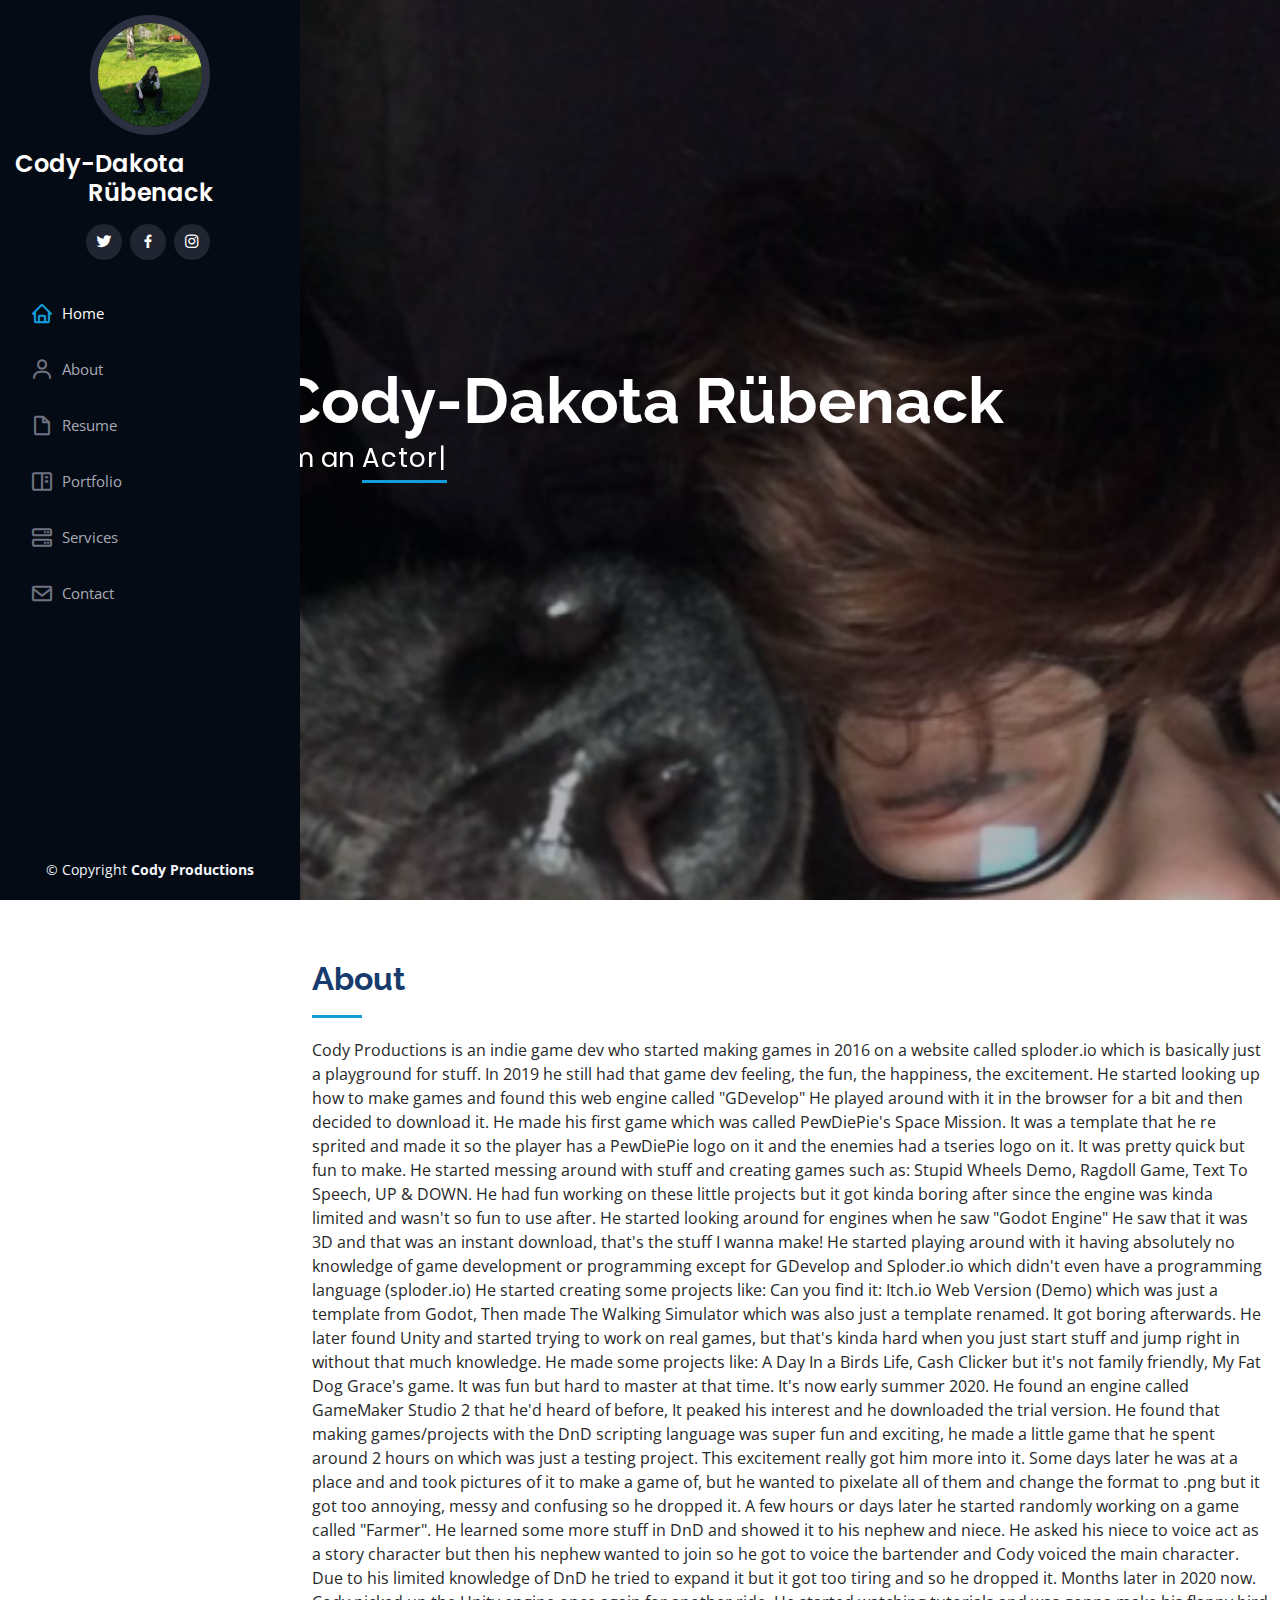
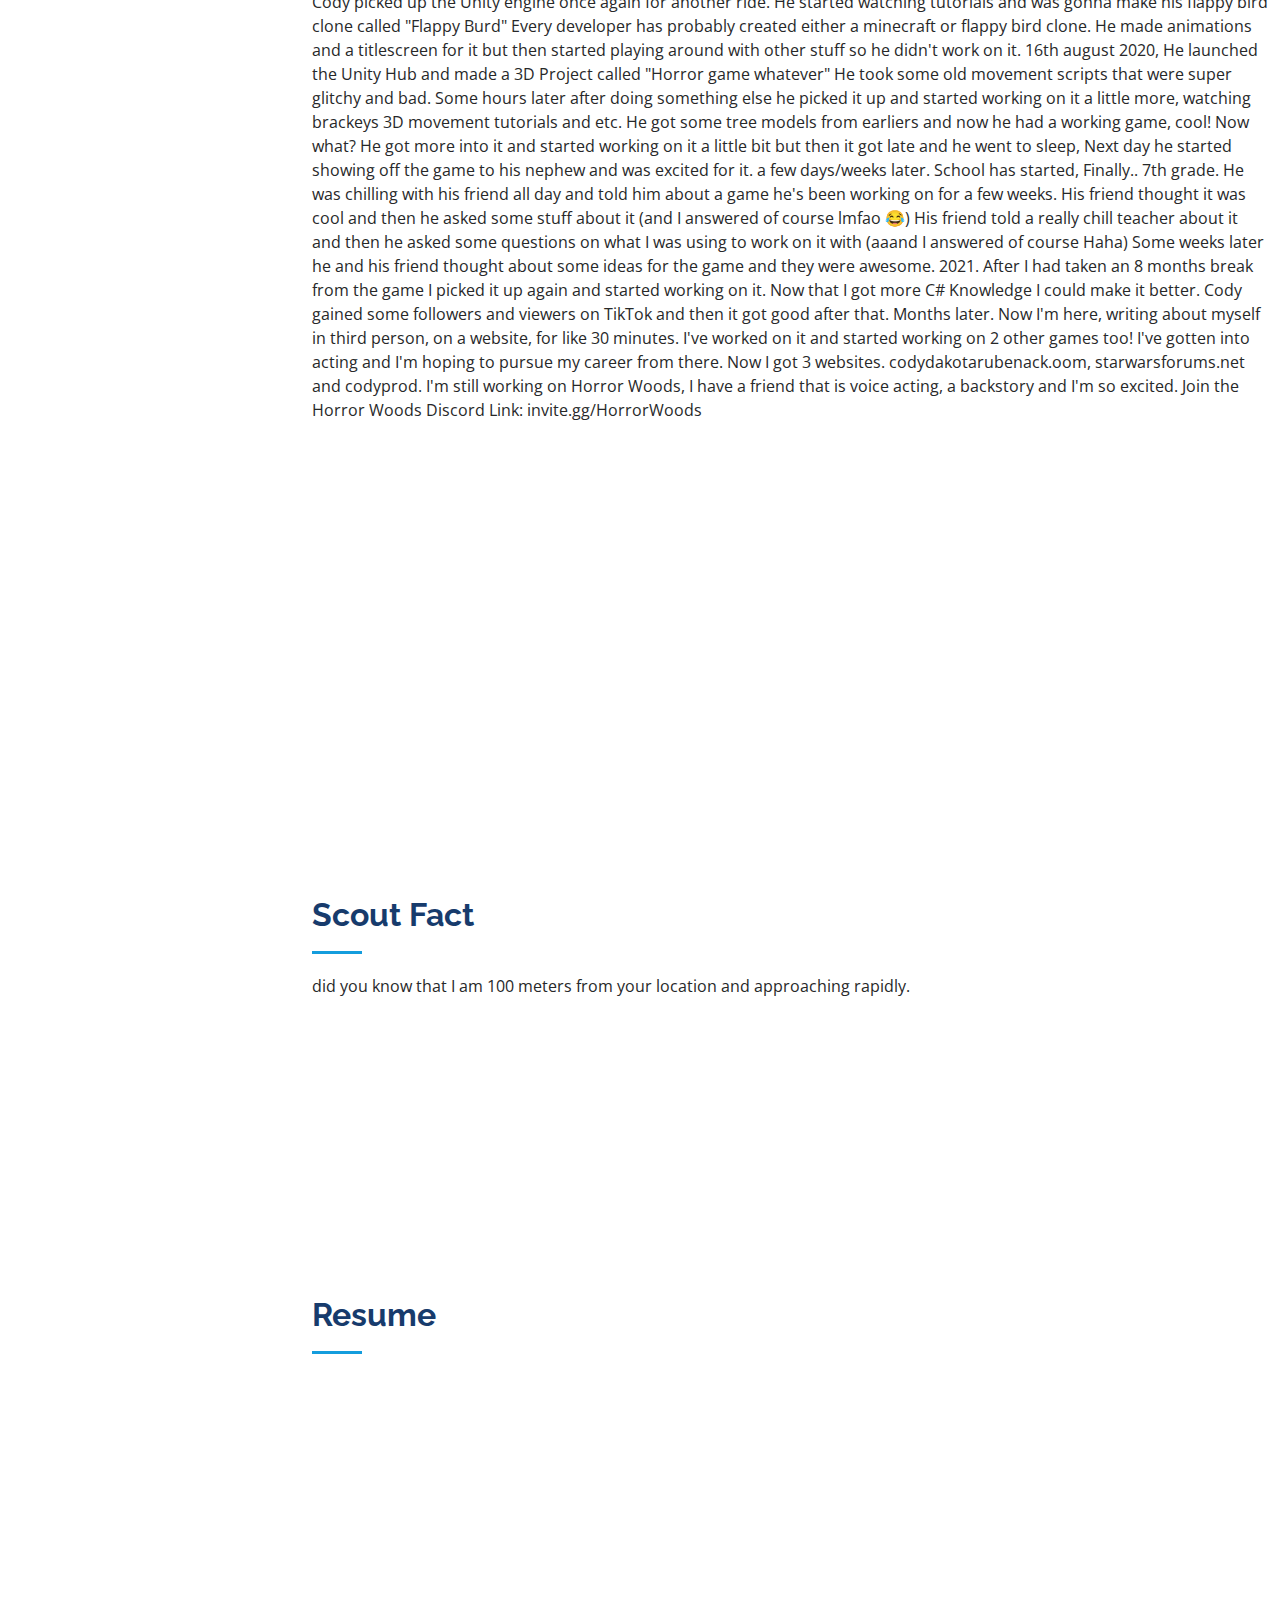
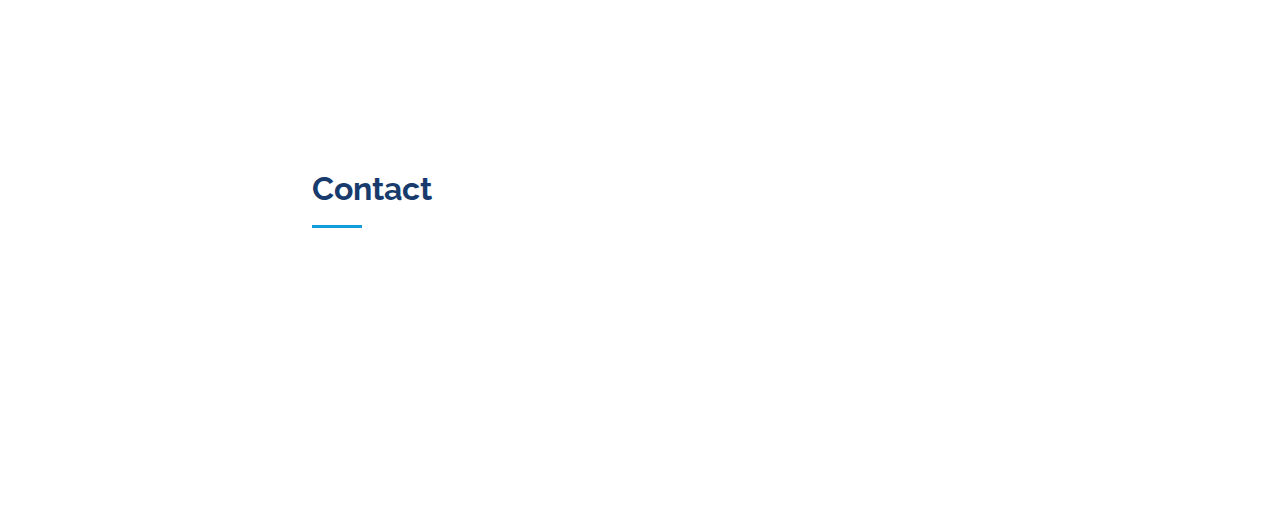
<file: index.html>
<!DOCTYPE html>
<html lang="en">

<head>
  <meta charset="utf-8">
  <meta content="width=device-width, initial-scale=1.0" name="viewport">

  <title>Cody Productions</title>
  <meta content="The Official Cody Productions Website." name="description">
  <meta content="" name="keywords">

  <!-- Favicons -->
  <link href="assets/img/favicon.png" rel="icon">
  <link href="assets/img/apple-touch-icon.png" rel="apple-touch-icon">

  <!-- Google Fonts -->
  <link href="https://fonts.googleapis.com/css?family=Open+Sans:300,300i,400,400i,600,600i,700,700i|Raleway:300,300i,400,400i,500,500i,600,600i,700,700i|Poppins:300,300i,400,400i,500,500i,600,600i,700,700i" rel="stylesheet">

  <!-- Vendor CSS Files -->
  <link href="assets/vendor/aos/aos.css" rel="stylesheet">
  <link href="assets/vendor/bootstrap/css/bootstrap.min.css" rel="stylesheet">
  <link href="assets/vendor/bootstrap-icons/bootstrap-icons.css" rel="stylesheet">
  <link href="assets/vendor/boxicons/css/boxicons.min.css" rel="stylesheet">
  <link href="assets/vendor/glightbox/css/glightbox.min.css" rel="stylesheet">
  <link href="assets/vendor/swiper/swiper-bundle.min.css" rel="stylesheet">

  <!-- Template Main CSS File -->
  <link href="assets/css/style.css" rel="stylesheet">

  <!-- =======================================================
  * Template Name: iPortfolio - v3.3.0
  * Template URL: https://bootstrapmade.com/iportfolio-bootstrap-portfolio-websites-template/
  * Author: BootstrapMade.com
  * License: https://bootstrapmade.com/license/
  ======================================================== -->
</head>

<body>

  <!-- ======= Mobile nav toggle button ======= -->
  <i class="bi bi-list mobile-nav-toggle d-xl-none"></i>

  <!-- ======= Header ======= -->
  <header id="header">
    <div class="d-flex flex-column">

      <div class="profile">
        <img src="assets/img/codyxdxd.png" alt="" class="img-fluid rounded-circle">
        <h1 class="text-light"><a href="index.html">Cody-Dakota Rübenack</a></h1>
        <div class="social-links mt-3 text-center">
          <a href="https://twitter.com/CodyDeathMetal" class="twitter"><i class="bx bxl-twitter"></i></a>
          <a href="#" class="facebook"><i class="bx bxl-facebook"></i></a>
          <a href="https://www.instagram.com/codydeathmetal/" class="instagram"><i class="bx bxl-instagram"></i></a>
        </div>
      </div>

      <nav id="navbar" class="nav-menu navbar">
        <ul>
          <li><a href="#hero" class="nav-link scrollto active"><i class="bx bx-home"></i> <span>Home</span></a></li>
          <li><a href="#about" class="nav-link scrollto"><i class="bx bx-user"></i> <span>About</span></a></li>
          <li><a href="#resume" class="nav-link scrollto"><i class="bx bx-file-blank"></i> <span>Resume</span></a></li>
          <li><a href="#portfolio" class="nav-link scrollto"><i class="bx bx-book-content"></i> <span>Portfolio</span></a></li>
          <li><a href="#services" class="nav-link scrollto"><i class="bx bx-server"></i> <span>Services</span></a></li>
          <li><a href="#contact" class="nav-link scrollto"><i class="bx bx-envelope"></i> <span>Contact</span></a></li>
        </ul>
      </nav><!-- .nav-menu -->
    </div>
  </header><!-- End Header -->

  <!-- ======= Hero Section ======= -->
  <section id="hero" class="d-flex flex-column justify-content-center align-items-center">
    <div class="hero-container" data-aos="fade-in">
      <h1>Cody-Dakota Rübenack</h1>
      <p>I'm an <span class="typed" data-typed-items="Actor, Developer, Musician, Content Creator"></span></p>
    </div>
  </section><!-- End Hero -->

  <main id="main">

    <!-- ======= About Section ======= -->
    <section id="about" class="about">
      <div class="container">

        <div class="section-title">
          <h2>About</h2>
          <p>Cody Productions is an indie game dev who started making games in 2016 on a website called sploder.io which is basically just a playground for stuff. In 2019 he still had that game dev feeling, the fun, the happiness, the excitement. He started looking up how to make games and found this web engine called "GDevelop" He played around with it in the browser for a bit and then decided to download it. He made his first game which was called PewDiePie's Space Mission. It was a template that he re sprited and made it so the player has a PewDiePie logo on it and the enemies had a tseries logo on it. It was pretty quick but fun to make. He started messing around with stuff and creating games such as: Stupid Wheels Demo, Ragdoll Game, Text To Speech, UP & DOWN. He had fun working on these little projects but it got kinda boring after since the engine was kinda limited and wasn't so fun to use after. He started looking around for engines when he saw "Godot Engine" He saw that it was 3D and that was an instant download, that's the stuff I wanna make! He started playing around with it having absolutely no knowledge of game development or programming except for GDevelop and Sploder.io which didn't even have a programming language (sploder.io) He started creating some projects like: Can you find it: Itch.io Web Version (Demo) which was just a template from Godot, Then made The Walking Simulator which was also just a template renamed. It got boring afterwards. He later found Unity and started trying to work on real games, but that's kinda hard when you just start stuff and jump right in without that much knowledge. He made some projects like: A Day In a Birds Life, Cash Clicker but it's not family friendly, My Fat Dog Grace's game. It was fun but hard to master at that time. It's now early summer 2020. He found an engine called GameMaker Studio 2 that he'd heard of before, It peaked his interest and he downloaded the trial version. He found that making games/projects with the DnD scripting language was super fun and exciting, he made a little game that he spent around 2 hours on which was just a testing project. This excitement really got him more into it. Some days later he was at a place and and took pictures of it to make a game of, but he wanted to pixelate all of them and change the format to .png but it got too annoying, messy and confusing so he dropped it. A few hours or days later he started randomly working on a game called "Farmer". He learned some more stuff in DnD and showed it to his nephew and niece. He asked his niece to voice act as a story character but then his nephew wanted to join so he got to voice the bartender and Cody voiced the main character. Due to his limited knowledge of DnD he tried to expand it but it got too tiring and so he dropped it. Months later in 2020 now. Cody picked up the Unity engine once again for another ride. He started watching tutorials and was gonna make his flappy bird clone called "Flappy Burd" Every developer has probably created either a minecraft or flappy bird clone. He made animations and a titlescreen for it but then started playing around with other stuff so he didn't work on it. 16th august 2020, He launched the Unity Hub and made a 3D Project called "Horror game whatever" He took some old movement scripts that were super glitchy and bad. Some hours later after doing something else he picked it up and started working on it a little more, watching brackeys 3D movement tutorials and etc. He got some tree models from earliers and now he had a working game, cool! Now what? He got more into it and started working on it a little bit but then it got late and he went to sleep, Next day he started showing off the game to his nephew and was excited for it. a few days/weeks later. School has started, Finally.. 7th grade. He was chilling with his friend all day and told him about a game he's been working on for a few weeks. His friend thought it was cool and then he asked some stuff about it (and I answered of course lmfao 😂) His friend told a really chill teacher about it and then he asked some questions on what I was using to work on it with (aaand I answered of course Haha) Some weeks later he and his friend thought about some ideas for the game and they were awesome. 2021. After I had taken an 8 months break from the game I picked it up again and started working on it. Now that I got more C# Knowledge I could make it better. Cody gained some followers and viewers on TikTok and then it got good after that. Months later. Now I'm here, writing about myself in third person, on a website, for like 30 minutes. I've worked on it and started working on 2 other games too! I've gotten into acting and I'm hoping to pursue my career from there. Now I got 3 websites. codydakotarubenack.oom, starwarsforums.net and codyprod. I'm still working on Horror Woods, I have a friend that is voice acting, a backstory and I'm so excited. Join the Horror Woods Discord Link: invite.gg/HorrorWoods</p>
        </div>

        <div class="row">
          <div class="col-lg-4" data-aos="fade-right">
            <img src="assets/img/codyxd.PNG" class="img-fluid" alt="">
          </div>
          <div class="col-lg-8 pt-4 pt-lg-0 content" data-aos="fade-left">
            <h3>Actor, Programmer &amp; Game Developer, Musician!</h3>
            <p class="fst-italic">
              BOINK!
            </p>
            <div class="row">
              <div class="col-lg-6">
                <ul>
                  <li><i class="bi bi-chevron-right"></i> <strong>Website: codydakotarubenack.com</strong> <span><www class="codydakotarubenack.com"></www></span></li>
                  <li><i class="bi bi-chevron-right"></i> <strong>Website: starwarsforums.net</strong> <span><www class="starwarsforums.net"></www></span></li>
                  <li><i class="bi bi-chevron-right"></i> <strong>City:</strong> <span>Naboo, In a galaxy far far away.</span></li>
                </ul>
              </div>
              <div class="col-lg-6">
                <ul>
                  <li><i class="bi bi-chevron-right"></i> <strong>Age:</strong> <span>14</span></li>
                  <li><i class="bi bi-chevron-right"></i> <strong>Email:</strong> <span>dakota@codydakotarubenack.com</span></li>
                </ul>
              </div>
            </div>
            <p>
              soundcloud.com/cxdyysouls
            </p>
            <p>
              https://open.spotify.com/artist/1bykL4El5LWnHg6kA6vMUT?si=JVHvn78HT8aVKbyA3wRAwQ&dl_branch=1
            </p>
          </div>
        </div>

      </div>
    </section><!-- End About Section -->

    <!-- ======= Facts Section ======= -->
    <section id="facts" class="facts">
      <div class="container">

        <div class="section-title">
          <h2>Scout Fact</h2>
          <p>  
            did you know that I am 100 meters from your location and approaching rapidly. 
          </p>
        </div>

        <div class="row no-gutters">

          <div class="col-lg-3 col-md-6 d-md-flex align-items-md-stretch" data-aos="fade-up">
            <div class="count-box">
              <i class="bi bi-emoji-smile"></i>
              <span data-purecounter-start="0" data-purecounter-end="399" data-purecounter-duration="1" class="purecounter"></span>
              <p><strong>Fans (Not an accurate number)</strong></p>
            </div>
          </div>

          <div class="col-lg-3 col-md-6 d-md-flex align-items-md-stretch" data-aos="fade-up" data-aos-delay="100">
            <div class="count-box">
              <i class="bi bi-journal-richtext"></i>
              <span data-purecounter-start="0" data-purecounter-end="5 (Not accurate)" data-purecounter-duration="1" class="purecounter"></span>
              <p><strong>Projects</strong>
            </div>
          </div>

          <div class="col-lg-3 col-md-6 d-md-flex align-items-md-stretch" data-aos="fade-up" data-aos-delay="200">
            <div class="count-box">
              <i class="bi bi-headset"></i>
              <span data-purecounter-start="0" data-purecounter-end="171" data-purecounter-duration="1" class="purecounter"></span>
              <p><strong>Subscribers</strong> Been grinding for 5 years 💪</p>
            </div>
          </div>

         

        </div>

      </div>
    </section><!-- End Facts Section -->

    <!-- ======= Skills Section ======= >
    <section id="skills" class="skills section-bg">
      <div class="container">

        

      </div>
    </section><!-- End Skills Section -->

    <!-- ======= Resume Section ======= -->
    <section id="resume" class="resume">
      <div class="container">

        <div class="section-title">
          <h2>Resume</h2>
        </div>

        <div class="row">
          <div class="col-lg-6" data-aos="fade-up">
            <h3 class="resume-title">Sumary</h3>
            <div class="resume-item pb-0">
              <h4>Cody-Dakota Rübenack</h4>
              <p><em>Been doing music for a few years, content creation, programming and now acting which I'm working on!</em></p>
              <ul>
                <li>Sweden</li>
                <li>dakota@codydakotarubenack.com</li>
              </ul>
            </div>

            

      </div>
    </section><!-- End Resume Section -->

    <!-- ======= Portfolio Section ======= >
    <section id="portfolio" class="portfolio section-bg">
      <div class="container">

        <div class="section-title">
          <h2>Portfolio</h2>
          <p>Magnam dolores commodi suscipit. Necessitatibus eius consequatur ex aliquid fuga eum quidem. Sit sint consectetur velit. Quisquam quos quisquam cupiditate. Et nemo qui impedit suscipit alias ea. Quia fugiat sit in iste officiis commodi quidem hic quas.</p>
        </div>

        <div class="row" data-aos="fade-up">
          <div class="col-lg-12 d-flex justify-content-center">
            <ul id="portfolio-flters">
              <li data-filter="*" class="filter-active">All</li>
              <li data-filter=".filter-app">App</li>
              <li data-filter=".filter-card">Card</li>
              <li data-filter=".filter-web">Web</li>
            </ul>
          </div>
        </div>

        <div class="row portfolio-container" data-aos="fade-up" data-aos-delay="100">

          <div class="col-lg-4 col-md-6 portfolio-item filter-app">
            <div class="portfolio-wrap">
              <img src="assets/img/portfolio/portfolio-1.jpg" class="img-fluid" alt="">
              <div class="portfolio-links">
                <a href="assets/img/portfolio/portfolio-1.jpg" data-gallery="portfolioGallery" class="portfolio-lightbox" title="App 1"><i class="bx bx-plus"></i></a>
                <a href="portfolio-details.html" title="More Details"><i class="bx bx-link"></i></a>
              </div>
            </div>
          </div>

          <div class="col-lg-4 col-md-6 portfolio-item filter-web">
            <div class="portfolio-wrap">
              <img src="assets/img/portfolio/portfolio-2.jpg" class="img-fluid" alt="">
              <div class="portfolio-links">
                <a href="assets/img/portfolio/portfolio-2.jpg" data-gallery="portfolioGallery" class="portfolio-lightbox" title="Web 3"><i class="bx bx-plus"></i></a>
                <a href="portfolio-details.html" title="More Details"><i class="bx bx-link"></i></a>
              </div>
            </div>
          </div>

          <div class="col-lg-4 col-md-6 portfolio-item filter-app">
            <div class="portfolio-wrap">
              <img src="assets/img/portfolio/portfolio-3.jpg" class="img-fluid" alt="">
              <div class="portfolio-links">
                <a href="assets/img/portfolio/portfolio-3.jpg" data-gallery="portfolioGallery" class="portfolio-lightbox" title="App 2"><i class="bx bx-plus"></i></a>
                <a href="portfolio-details.html" title="More Details"><i class="bx bx-link"></i></a>
              </div>
            </div>
          </div>

          <div class="col-lg-4 col-md-6 portfolio-item filter-card">
            <div class="portfolio-wrap">
              <img src="assets/img/portfolio/portfolio-4.jpg" class="img-fluid" alt="">
              <div class="portfolio-links">
                <a href="assets/img/portfolio/portfolio-4.jpg" data-gallery="portfolioGallery" class="portfolio-lightbox" title="Card 2"><i class="bx bx-plus"></i></a>
                <a href="portfolio-details.html" title="More Details"><i class="bx bx-link"></i></a>
              </div>
            </div>
          </div>

          <div class="col-lg-4 col-md-6 portfolio-item filter-web">
            <div class="portfolio-wrap">
              <img src="assets/img/portfolio/portfolio-5.jpg" class="img-fluid" alt="">
              <div class="portfolio-links">
                <a href="assets/img/portfolio/portfolio-5.jpg" data-gallery="portfolioGallery" class="portfolio-lightbox" title="Web 2"><i class="bx bx-plus"></i></a>
                <a href="portfolio-details.html" title="More Details"><i class="bx bx-link"></i></a>
              </div>
            </div>
          </div>

          <div class="col-lg-4 col-md-6 portfolio-item filter-app">
            <div class="portfolio-wrap">
              <img src="assets/img/portfolio/portfolio-6.jpg" class="img-fluid" alt="">
              <div class="portfolio-links">
                <a href="assets/img/portfolio/portfolio-6.jpg" data-gallery="portfolioGallery" class="portfolio-lightbox" title="App 3"><i class="bx bx-plus"></i></a>
                <a href="portfolio-details.html" title="More Details"><i class="bx bx-link"></i></a>
              </div>
            </div>
          </div>

          <div class="col-lg-4 col-md-6 portfolio-item filter-card">
            <div class="portfolio-wrap">
              <img src="assets/img/portfolio/portfolio-7.jpg" class="img-fluid" alt="">
              <div class="portfolio-links">
                <a href="assets/img/portfolio/portfolio-7.jpg" data-gallery="portfolioGallery" class="portfolio-lightbox" title="Card 1"><i class="bx bx-plus"></i></a>
                <a href="portfolio-details.html" title="More Details"><i class="bx bx-link"></i></a>
              </div>
            </div>
          </div>

          <div class="col-lg-4 col-md-6 portfolio-item filter-card">
            <div class="portfolio-wrap">
              <img src="assets/img/portfolio/portfolio-8.jpg" class="img-fluid" alt="">
              <div class="portfolio-links">
                <a href="assets/img/portfolio/portfolio-8.jpg" data-gallery="portfolioGallery" class="portfolio-lightbox" title="Card 3"><i class="bx bx-plus"></i></a>
                <a href="portfolio-details.html" title="More Details"><i class="bx bx-link"></i></a>
              </div>
            </div>
          </div>

          <div class="col-lg-4 col-md-6 portfolio-item filter-web">
            <div class="portfolio-wrap">
              <img src="assets/img/portfolio/portfolio-9.jpg" class="img-fluid" alt="">
              <div class="portfolio-links">
                <a href="assets/img/portfolio/portfolio-9.jpg" data-gallery="portfolioGallery" class="portfolio-lightbox" title="Web 3"><i class="bx bx-plus"></i></a>
                <a href="portfolio-details.html" title="More Details"><i class="bx bx-link"></i></a>
              </div>
            </div>
          </div>

        </div>

      </div>
    </section><!-- End Portfolio Section -->

    <!-- ======= Services Section ======= >
    <section id="services" class="services">
      <div class="container">

        <div class="section-title">
          <h2>Services</h2>
          <p>Magnam dolores commodi suscipit. Necessitatibus eius consequatur ex aliquid fuga eum quidem. Sit sint consectetur velit. Quisquam quos quisquam cupiditate. Et nemo qui impedit suscipit alias ea. Quia fugiat sit in iste officiis commodi quidem hic quas.</p>
        </div>

        <div class="row">
          <div class="col-lg-4 col-md-6 icon-box" data-aos="fade-up">
            <div class="icon"><i class="bi bi-briefcase"></i></div>
            <h4 class="title"><a href="">Lorem Ipsum</a></h4>
            <p class="description">Voluptatum deleniti atque corrupti quos dolores et quas molestias excepturi sint occaecati cupiditate non provident</p>
          </div>
          <div class="col-lg-4 col-md-6 icon-box" data-aos="fade-up" data-aos-delay="100">
            <div class="icon"><i class="bi bi-card-checklist"></i></div>
            <h4 class="title"><a href="">Dolor Sitema</a></h4>
            <p class="description">Minim veniam, quis nostrud exercitation ullamco laboris nisi ut aliquip ex ea commodo consequat tarad limino ata</p>
          </div>
          <div class="col-lg-4 col-md-6 icon-box" data-aos="fade-up" data-aos-delay="200">
            <div class="icon"><i class="bi bi-bar-chart"></i></div>
            <h4 class="title"><a href="">Sed ut perspiciatis</a></h4>
            <p class="description">Duis aute irure dolor in reprehenderit in voluptate velit esse cillum dolore eu fugiat nulla pariatur</p>
          </div>
          <div class="col-lg-4 col-md-6 icon-box" data-aos="fade-up" data-aos-delay="300">
            <div class="icon"><i class="bi bi-binoculars"></i></div>
            <h4 class="title"><a href="">Magni Dolores</a></h4>
            <p class="description">Excepteur sint occaecat cupidatat non proident, sunt in culpa qui officia deserunt mollit anim id est laborum</p>
          </div>
          <div class="col-lg-4 col-md-6 icon-box" data-aos="fade-up" data-aos-delay="400">
            <div class="icon"><i class="bi bi-brightness-high"></i></div>
            <h4 class="title"><a href="">Nemo Enim</a></h4>
            <p class="description">At vero eos et accusamus et iusto odio dignissimos ducimus qui blanditiis praesentium voluptatum deleniti atque</p>
          </div>
          <div class="col-lg-4 col-md-6 icon-box" data-aos="fade-up" data-aos-delay="500">
            <div class="icon"><i class="bi bi-calendar4-week"></i></div>
            <h4 class="title"><a href="">Eiusmod Tempor</a></h4>
            <p class="description">Et harum quidem rerum facilis est et expedita distinctio. Nam libero tempore, cum soluta nobis est eligendi</p>
          </div>
        </div>

      </div>
    </section><!-- End Services Section -->

    <!-- ======= Testimonials Section ======= >
    <section id="testimonials" class="testimonials section-bg">
      <div class="container">

        <div class="section-title">
          <h2>Testimonials</h2>
          <p>Magnam dolores commodi suscipit. Necessitatibus eius consequatur ex aliquid fuga eum quidem. Sit sint consectetur velit. Quisquam quos quisquam cupiditate. Et nemo qui impedit suscipit alias ea. Quia fugiat sit in iste officiis commodi quidem hic quas.</p>
        </div>

        <div class="testimonials-slider swiper-container" data-aos="fade-up" data-aos-delay="100">
          <div class="swiper-wrapper">

            <div class="swiper-slide">
              <div class="testimonial-item" data-aos="fade-up">
                <p>
                  <i class="bx bxs-quote-alt-left quote-icon-left"></i>
                  Proin iaculis purus consequat sem cure digni ssim donec porttitora entum suscipit rhoncus. Accusantium quam, ultricies eget id, aliquam eget nibh et. Maecen aliquam, risus at semper.
                  <i class="bx bxs-quote-alt-right quote-icon-right"></i>
                </p>
                <img src="assets/img/testimonials/testimonials-1.jpg" class="testimonial-img" alt="">
                <h3>Saul Goodman</h3>
                <h4>Ceo &amp; Founder</h4>
              </div>
            </div><!-- End testimonial item >

            <div class="swiper-slide">
              <div class="testimonial-item" data-aos="fade-up" data-aos-delay="100">
                <p>
                  <i class="bx bxs-quote-alt-left quote-icon-left"></i>
                  Export tempor illum tamen malis malis eram quae irure esse labore quem cillum quid cillum eram malis quorum velit fore eram velit sunt aliqua noster fugiat irure amet legam anim culpa.
                  <i class="bx bxs-quote-alt-right quote-icon-right"></i>
                </p>
                <img src="assets/img/testimonials/testimonials-2.jpg" class="testimonial-img" alt="">
                <h3>Sara Wilsson</h3>
                <h4>Designer</h4>
              </div>
            </div><!-- End testimonial item >

            <div class="swiper-slide">
              <div class="testimonial-item" data-aos="fade-up" data-aos-delay="200">
                <p>
                  <i class="bx bxs-quote-alt-left quote-icon-left"></i>
                  Enim nisi quem export duis labore cillum quae magna enim sint quorum nulla quem veniam duis minim tempor labore quem eram duis noster aute amet eram fore quis sint minim.
                  <i class="bx bxs-quote-alt-right quote-icon-right"></i>
                </p>
                <img src="assets/img/testimonials/testimonials-3.jpg" class="testimonial-img" alt="">
                <h3>Jena Karlis</h3>
                <h4>Store Owner</h4>
              </div>
            </div><!-- End testimonial item >

            <div class="swiper-slide">
              <div class="testimonial-item" data-aos="fade-up" data-aos-delay="300">
                <p>
                  <i class="bx bxs-quote-alt-left quote-icon-left"></i>
                  Fugiat enim eram quae cillum dolore dolor amet nulla culpa multos export minim fugiat minim velit minim dolor enim duis veniam ipsum anim magna sunt elit fore quem dolore labore illum veniam.
                  <i class="bx bxs-quote-alt-right quote-icon-right"></i>
                </p>
                <img src="assets/img/testimonials/testimonials-4.jpg" class="testimonial-img" alt="">
                <h3>Matt Brandon</h3>
                <h4>Freelancer</h4>
              </div>
            </div><!-- End testimonial item >

            <div class="swiper-slide">
              <div class="testimonial-item" data-aos="fade-up" data-aos-delay="400">
                <p>
                  <i class="bx bxs-quote-alt-left quote-icon-left"></i>
                  Quis quorum aliqua sint quem legam fore sunt eram irure aliqua veniam tempor noster veniam enim culpa labore duis sunt culpa nulla illum cillum fugiat legam esse veniam culpa fore nisi cillum quid.
                  <i class="bx bxs-quote-alt-right quote-icon-right"></i>
                </p>
                <img src="assets/img/testimonials/testimonials-5.jpg" class="testimonial-img" alt="">
                <h3>John Larson</h3>
                <h4>Entrepreneur</h4>
              </div>
            </div><!-- End testimonial item >

          </div>
          <div class="swiper-pagination"></div>
        </div>

      </div>
    </section><!-- End Testimonials Section -->

    <!-- ======= Contact Section ======= -->
    <section id="contact" class="contact">
      <div class="container">

        <div class="section-title">
          <h2>Contact</h2>


        <div class="row" data-aos="fade-in">

    

                <div class="email">
                <i class="bi bi-envelope"></i>
                <h4>Email:</h4>
                <p>dakota@codydakotarubenack.com</p>
                <p>Contact me better at: codydakotarubenack.com/contact Thanks.</p>
              </div>

             

              
          </div>

      </div>
    </section><!-- End Contact Section -->

  </main><!-- End #main -->

  <!-- ======= Footer ======= -->
  <footer id="footer">
    <div class="container">
      <div class="copyright">
        &copy; Copyright <strong><span>Cody Productions</span></strong>
      </div>
      <div class="credits">
      </div>
    </div>
  </footer><!-- End  Footer -->

  <a href="#" class="back-to-top d-flex align-items-center justify-content-center"><i class="bi bi-arrow-up-short"></i></a>

  <!-- Vendor JS Files -->
  <script src="assets/vendor/aos/aos.js"></script>
  <script src="assets/vendor/bootstrap/js/bootstrap.bundle.min.js"></script>
  <script src="assets/vendor/glightbox/js/glightbox.min.js"></script>
  <script src="assets/vendor/isotope-layout/isotope.pkgd.min.js"></script>
  <script src="assets/vendor/php-email-form/validate.js"></script>
  <script src="assets/vendor/purecounter/purecounter.js"></script>
  <script src="assets/vendor/swiper/swiper-bundle.min.js"></script>
  <script src="assets/vendor/typed.js/typed.min.js"></script>
  <script src="assets/vendor/waypoints/noframework.waypoints.js"></script>

  <!-- Template Main JS File -->
  <script src="assets/js/main.js"></script>

</body>

</html>
</file>
<file: assets/css/style.css>
/**
* Template Name: iPortfolio - v3.3.0
* Template URL: https://bootstrapmade.com/iportfolio-bootstrap-portfolio-websites-template/
* Author: BootstrapMade.com
* License: https://bootstrapmade.com/license/
*/

/*--------------------------------------------------------------
# General
--------------------------------------------------------------*/
body {
  font-family: "Open Sans", sans-serif;
  color: #272829;
}

a {
  color: #149ddd;
  text-decoration: none;
}

a:hover {
  color: #37b3ed;
  text-decoration: none;
}

h1, h2, h3, h4, h5, h6 {
  font-family: "Raleway", sans-serif;
}

/*--------------------------------------------------------------
# Back to top button
--------------------------------------------------------------*/
.back-to-top {
  position: fixed;
  visibility: hidden;
  opacity: 0;
  right: 15px;
  bottom: 15px;
  z-index: 996;
  background: #149ddd;
  width: 40px;
  height: 40px;
  border-radius: 50px;
  transition: all 0.4s;
}

.back-to-top i {
  font-size: 28px;
  color: #fff;
  line-height: 0;
}

.back-to-top:hover {
  background: #2eafec;
  color: #fff;
}

.back-to-top.active {
  visibility: visible;
  opacity: 1;
}

/*--------------------------------------------------------------
# Header
--------------------------------------------------------------*/
#header {
  position: fixed;
  top: 0;
  left: 0;
  bottom: 0;
  width: 300px;
  transition: all ease-in-out 0.5s;
  z-index: 9997;
  transition: all 0.5s;
  padding: 0 15px;
  background: #040b14;
  overflow-y: auto;
}

#header .profile img {
  margin: 15px auto;
  display: block;
  width: 120px;
  border: 8px solid #2c2f3f;
}

#header .profile h1 {
  font-size: 24px;
  margin: 0;
  padding: 0;
  font-weight: 600;
  -moz-text-align-last: center;
  text-align-last: center;
  font-family: "Poppins", sans-serif;
}

#header .profile h1 a, #header .profile h1 a:hover {
  color: #fff;
  text-decoration: none;
}

#header .profile .social-links a {
  font-size: 18px;
  display: inline-block;
  background: #212431;
  color: #fff;
  line-height: 1;
  padding: 8px 0;
  margin-right: 4px;
  border-radius: 50%;
  text-align: center;
  width: 36px;
  height: 36px;
  transition: 0.3s;
}

#header .profile .social-links a:hover {
  background: #149ddd;
  color: #fff;
  text-decoration: none;
}

#main {
  margin-left: 300px;
}

@media (max-width: 1199px) {
  #header {
    left: -300px;
  }
  #main {
    margin-left: 0;
  }
}

/*--------------------------------------------------------------
# Navigation Menu
--------------------------------------------------------------*/
/* Desktop Navigation */
.nav-menu {
  padding: 30px 0 0 0;
}

.nav-menu * {
  margin: 0;
  padding: 0;
  list-style: none;
}

.nav-menu > ul > li {
  position: relative;
  white-space: nowrap;
}

.nav-menu a, .nav-menu a:focus {
  display: flex;
  align-items: center;
  color: #a8a9b4;
  padding: 12px 15px;
  margin-bottom: 8px;
  transition: 0.3s;
  font-size: 15px;
}

.nav-menu a i, .nav-menu a:focus i {
  font-size: 24px;
  padding-right: 8px;
  color: #6f7180;
}

.nav-menu a:hover, .nav-menu .active, .nav-menu .active:focus, .nav-menu li:hover > a {
  text-decoration: none;
  color: #fff;
}

.nav-menu a:hover i, .nav-menu .active i, .nav-menu .active:focus i, .nav-menu li:hover > a i {
  color: #149ddd;
}

/* Mobile Navigation */
.mobile-nav-toggle {
  position: fixed;
  right: 15px;
  top: 15px;
  z-index: 9998;
  border: 0;
  font-size: 24px;
  transition: all 0.4s;
  outline: none !important;
  background-color: #149ddd;
  color: #fff;
  width: 40px;
  height: 40px;
  display: inline-flex;
  align-items: center;
  justify-content: center;
  line-height: 0;
  border-radius: 50px;
  cursor: pointer;
}

.mobile-nav-active {
  overflow: hidden;
}

.mobile-nav-active #header {
  left: 0;
}

/*--------------------------------------------------------------
# Hero Section
--------------------------------------------------------------*/
#hero {
  width: 100%;
  height: 100vh;
  background: url("../img/yeyeyey.PNG") top center;
  background-size: cover;
}

#hero:before {
  content: "";
  background: rgba(5, 13, 24, 0.3);
  position: absolute;
  bottom: 0;
  top: 0;
  left: 0;
  right: 0;
  z-index: 1;
}

#hero .hero-container {
  position: relative;
  z-index: 2;
  min-width: 300px;
}

#hero h1 {
  margin: 0 0 10px 0;
  font-size: 64px;
  font-weight: 700;
  line-height: 56px;
  color: #fff;
}

#hero p {
  color: #fff;
  margin-bottom: 50px;
  font-size: 26px;
  font-family: "Poppins", sans-serif;
}

#hero p span {
  color: #fff;
  padding-bottom: 4px;
  letter-spacing: 1px;
  border-bottom: 3px solid #149ddd;
}

@media (min-width: 1024px) {
  #hero {
    background-attachment: fixed;
  }
}

@media (max-width: 768px) {
  #hero h1 {
    font-size: 28px;
    line-height: 36px;
  }
  #hero h2 {
    font-size: 18px;
    line-height: 24px;
    margin-bottom: 30px;
  }
}

/*--------------------------------------------------------------
# Sections General
--------------------------------------------------------------*/
section {
  padding: 60px 0;
  overflow: hidden;
}

.section-bg {
  background: #f5f8fd;
}

.section-title {
  padding-bottom: 30px;
}

.section-title h2 {
  font-size: 32px;
  font-weight: bold;
  margin-bottom: 20px;
  padding-bottom: 20px;
  position: relative;
  color: #173b6c;
}

.section-title h2::after {
  content: '';
  position: absolute;
  display: block;
  width: 50px;
  height: 3px;
  background: #149ddd;
  bottom: 0;
  left: 0;
}

.section-title p {
  margin-bottom: 0;
}

/*--------------------------------------------------------------
# About
--------------------------------------------------------------*/
.about .content h3 {
  font-weight: 700;
  font-size: 26px;
  color: #173b6c;
}

.about .content ul {
  list-style: none;
  padding: 0;
}

.about .content ul li {
  margin-bottom: 20px;
  display: flex;
  align-items: center;
}

.about .content ul strong {
  margin-right: 10px;
}

.about .content ul i {
  font-size: 16px;
  margin-right: 5px;
  color: #149ddd;
  line-height: 0;
}

.about .content p:last-child {
  margin-bottom: 0;
}

/*--------------------------------------------------------------
# Facts
--------------------------------------------------------------*/
.facts {
  padding-bottom: 30px;
}

.facts .count-box {
  padding: 30px;
  width: 100%;
}

.facts .count-box i {
  display: block;
  font-size: 44px;
  color: #149ddd;
  float: left;
  line-height: 0;
}

.facts .count-box span {
  font-size: 48px;
  line-height: 40px;
  display: block;
  font-weight: 700;
  color: #050d18;
  margin-left: 60px;
}

.facts .count-box p {
  padding: 15px 0 0 0;
  margin: 0 0 0 60px;
  font-family: "Raleway", sans-serif;
  font-size: 14px;
  color: #122f57;
}

.facts .count-box a {
  font-weight: 600;
  display: block;
  margin-top: 20px;
  color: #122f57;
  font-size: 15px;
  font-family: "Poppins", sans-serif;
  transition: ease-in-out 0.3s;
}

.facts .count-box a:hover {
  color: #1f5297;
}

/*--------------------------------------------------------------
# Akills
--------------------------------------------------------------*/
.skills .progress {
  height: 60px;
  display: block;
  background: none;
  border-radius: 0;
}

.skills .progress .skill {
  padding: 0;
  margin: 0 0 6px 0;
  text-transform: uppercase;
  display: block;
  font-weight: 600;
  font-family: "Poppins", sans-serif;
  color: #050d18;
}

.skills .progress .skill .val {
  float: right;
  font-style: normal;
}

.skills .progress-bar-wrap {
  background: #dce8f8;
  height: 10px;
}

.skills .progress-bar {
  width: 1px;
  height: 10px;
  transition: .9s;
  background-color: #149ddd;
}

/*--------------------------------------------------------------
# Resume
--------------------------------------------------------------*/
.resume .resume-title {
  font-size: 26px;
  font-weight: 700;
  margin-top: 20px;
  margin-bottom: 20px;
  color: #050d18;
}

.resume .resume-item {
  padding: 0 0 20px 20px;
  margin-top: -2px;
  border-left: 2px solid #1f5297;
  position: relative;
}

.resume .resume-item h4 {
  line-height: 18px;
  font-size: 18px;
  font-weight: 600;
  text-transform: uppercase;
  font-family: "Poppins", sans-serif;
  color: #050d18;
  margin-bottom: 10px;
}

.resume .resume-item h5 {
  font-size: 16px;
  background: #e4edf9;
  padding: 5px 15px;
  display: inline-block;
  font-weight: 600;
  margin-bottom: 10px;
}

.resume .resume-item ul {
  padding-left: 20px;
}

.resume .resume-item ul li {
  padding-bottom: 10px;
}

.resume .resume-item:last-child {
  padding-bottom: 0;
}

.resume .resume-item::before {
  content: "";
  position: absolute;
  width: 16px;
  height: 16px;
  border-radius: 50px;
  left: -9px;
  top: 0;
  background: #fff;
  border: 2px solid #1f5297;
}

/*--------------------------------------------------------------
# Portfolio
--------------------------------------------------------------*/
.portfolio .portfolio-item {
  margin-bottom: 30px;
}

.portfolio #portfolio-flters {
  padding: 0;
  margin: 0 auto 35px auto;
  list-style: none;
  text-align: center;
  background: #fff;
  border-radius: 50px;
  padding: 2px 15px;
}

.portfolio #portfolio-flters li {
  cursor: pointer;
  display: inline-block;
  padding: 10px 15px 8px 15px;
  font-size: 14px;
  font-weight: 600;
  line-height: 1;
  text-transform: uppercase;
  color: #272829;
  margin-bottom: 5px;
  transition: all 0.3s ease-in-out;
}

.portfolio #portfolio-flters li:hover, .portfolio #portfolio-flters li.filter-active {
  color: #149ddd;
}

.portfolio #portfolio-flters li:last-child {
  margin-right: 0;
}

.portfolio .portfolio-wrap {
  transition: 0.3s;
  position: relative;
  overflow: hidden;
  z-index: 1;
}

.portfolio .portfolio-wrap::before {
  content: "";
  background: rgba(255, 255, 255, 0.5);
  position: absolute;
  left: 0;
  right: 0;
  top: 0;
  bottom: 0;
  transition: all ease-in-out 0.3s;
  z-index: 2;
  opacity: 0;
}

.portfolio .portfolio-wrap .portfolio-links {
  opacity: 1;
  left: 0;
  right: 0;
  bottom: -60px;
  z-index: 3;
  position: absolute;
  transition: all ease-in-out 0.3s;
  display: flex;
  justify-content: center;
}

.portfolio .portfolio-wrap .portfolio-links a {
  color: #fff;
  font-size: 28px;
  text-align: center;
  background: rgba(20, 157, 221, 0.75);
  transition: 0.3s;
  width: 50%;
}

.portfolio .portfolio-wrap .portfolio-links a:hover {
  background: rgba(20, 157, 221, 0.95);
}

.portfolio .portfolio-wrap .portfolio-links a + a {
  border-left: 1px solid #37b3ed;
}

.portfolio .portfolio-wrap:hover::before {
  top: 0;
  left: 0;
  right: 0;
  bottom: 0;
  opacity: 1;
}

.portfolio .portfolio-wrap:hover .portfolio-links {
  opacity: 1;
  bottom: 0;
}

/*--------------------------------------------------------------
# Portfolio Details
--------------------------------------------------------------*/
.portfolio-details {
  padding-top: 40px;
}

.portfolio-details .portfolio-details-slider img {
  width: 100%;
}

.portfolio-details .portfolio-details-slider .swiper-pagination {
  margin-top: 20px;
  position: relative;
}

.portfolio-details .portfolio-details-slider .swiper-pagination .swiper-pagination-bullet {
  width: 12px;
  height: 12px;
  background-color: #fff;
  opacity: 1;
  border: 1px solid #149ddd;
}

.portfolio-details .portfolio-details-slider .swiper-pagination .swiper-pagination-bullet-active {
  background-color: #149ddd;
}

.portfolio-details .portfolio-info {
  padding: 30px;
  box-shadow: 0px 0 30px rgba(5, 13, 24, 0.08);
}

.portfolio-details .portfolio-info h3 {
  font-size: 22px;
  font-weight: 700;
  margin-bottom: 20px;
  padding-bottom: 20px;
  border-bottom: 1px solid #eee;
}

.portfolio-details .portfolio-info ul {
  list-style: none;
  padding: 0;
  font-size: 15px;
}

.portfolio-details .portfolio-info ul li + li {
  margin-top: 10px;
}

.portfolio-details .portfolio-description {
  padding-top: 30px;
}

.portfolio-details .portfolio-description h2 {
  font-size: 26px;
  font-weight: 700;
  margin-bottom: 20px;
}

.portfolio-details .portfolio-description p {
  padding: 0;
}

/*--------------------------------------------------------------
# Services
--------------------------------------------------------------*/
.services .icon-box {
  margin-bottom: 20px;
}

.services .icon {
  float: left;
  display: flex;
  align-items: center;
  justify-content: center;
  width: 54px;
  height: 54px;
  background: #149ddd;
  border-radius: 50%;
  transition: 0.5s;
  border: 1px solid #149ddd;
}

.services .icon i {
  color: #fff;
  font-size: 24px;
  line-height: 0;
}

.services .icon-box:hover .icon {
  background: #fff;
}

.services .icon-box:hover .icon i {
  color: #149ddd;
}

.services .title {
  margin-left: 80px;
  font-weight: 700;
  margin-bottom: 15px;
  font-size: 18px;
}

.services .title a {
  color: #343a40;
}

.services .title a:hover {
  color: #149ddd;
}

.services .description {
  margin-left: 80px;
  line-height: 24px;
  font-size: 14px;
}

/*--------------------------------------------------------------
# Testimonials
--------------------------------------------------------------*/
.testimonials .testimonial-item {
  box-sizing: content-box;
  text-align: center;
  min-height: 320px;
}

.testimonials .testimonial-item .testimonial-img {
  width: 90px;
  border-radius: 50%;
  margin: 0 auto;
}

.testimonials .testimonial-item h3 {
  font-size: 18px;
  font-weight: bold;
  margin: 10px 0 5px 0;
  color: #111;
}

.testimonials .testimonial-item h4 {
  font-size: 14px;
  color: #999;
  margin: 0;
}

.testimonials .testimonial-item .quote-icon-left, .testimonials .testimonial-item .quote-icon-right {
  color: #c3e8fa;
  font-size: 26px;
}

.testimonials .testimonial-item .quote-icon-left {
  display: inline-block;
  left: -5px;
  position: relative;
}

.testimonials .testimonial-item .quote-icon-right {
  display: inline-block;
  right: -5px;
  position: relative;
  top: 10px;
}

.testimonials .testimonial-item p {
  font-style: italic;
  margin: 0 15px 15px 15px;
  padding: 20px;
  background: #fff;
  position: relative;
  margin-bottom: 35px;
  border-radius: 6px;
  box-shadow: 0px 2px 15px rgba(0, 0, 0, 0.1);
}

.testimonials .testimonial-item p::after {
  content: "";
  width: 0;
  height: 0;
  border-top: 20px solid #fff;
  border-right: 20px solid transparent;
  border-left: 20px solid transparent;
  position: absolute;
  bottom: -20px;
  left: calc(50% - 20px);
}

.testimonials .swiper-pagination {
  margin-top: 20px;
  position: relative;
}

.testimonials .swiper-pagination .swiper-pagination-bullet {
  width: 12px;
  height: 12px;
  background-color: #fff;
  opacity: 1;
  border: 1px solid #149ddd;
}

.testimonials .swiper-pagination .swiper-pagination-bullet-active {
  background-color: #149ddd;
}

/*--------------------------------------------------------------
# Contact
--------------------------------------------------------------*/
.contact {
  padding-bottom: 130px;
}

.contact .info {
  padding: 30px;
  background: #fff;
  width: 100%;
  box-shadow: 0 0 24px 0 rgba(0, 0, 0, 0.12);
}

.contact .info i {
  font-size: 20px;
  color: #149ddd;
  float: left;
  width: 44px;
  height: 44px;
  background: #dff3fc;
  display: flex;
  justify-content: center;
  align-items: center;
  border-radius: 50px;
  transition: all 0.3s ease-in-out;
}

.contact .info h4 {
  padding: 0 0 0 60px;
  font-size: 22px;
  font-weight: 600;
  margin-bottom: 5px;
  color: #050d18;
}

.contact .info p {
  padding: 0 0 10px 60px;
  margin-bottom: 20px;
  font-size: 14px;
  color: #173b6c;
}

.contact .info .email p {
  padding-top: 5px;
}

.contact .info .social-links {
  padding-left: 60px;
}

.contact .info .social-links a {
  font-size: 18px;
  display: inline-block;
  background: #333;
  color: #fff;
  line-height: 1;
  padding: 8px 0;
  border-radius: 50%;
  text-align: center;
  width: 36px;
  height: 36px;
  transition: 0.3s;
  margin-right: 10px;
}

.contact .info .social-links a:hover {
  background: #149ddd;
  color: #fff;
}

.contact .info .email:hover i, .contact .info .address:hover i, .contact .info .phone:hover i {
  background: #149ddd;
  color: #fff;
}

.contact .php-email-form {
  width: 100%;
  padding: 30px;
  background: #fff;
  box-shadow: 0 0 24px 0 rgba(0, 0, 0, 0.12);
}

.contact .php-email-form .form-group {
  padding-bottom: 8px;
}

.contact .php-email-form .validate {
  display: none;
  color: red;
  margin: 0 0 15px 0;
  font-weight: 400;
  font-size: 13px;
}

.contact .php-email-form .error-message {
  display: none;
  color: #fff;
  background: #ed3c0d;
  text-align: left;
  padding: 15px;
  font-weight: 600;
}

.contact .php-email-form .error-message br + br {
  margin-top: 25px;
}

.contact .php-email-form .sent-message {
  display: none;
  color: #fff;
  background: #18d26e;
  text-align: center;
  padding: 15px;
  font-weight: 600;
}

.contact .php-email-form .loading {
  display: none;
  background: #fff;
  text-align: center;
  padding: 15px;
}

.contact .php-email-form .loading:before {
  content: "";
  display: inline-block;
  border-radius: 50%;
  width: 24px;
  height: 24px;
  margin: 0 10px -6px 0;
  border: 3px solid #18d26e;
  border-top-color: #eee;
  -webkit-animation: animate-loading 1s linear infinite;
  animation: animate-loading 1s linear infinite;
}

.contact .php-email-form .form-group {
  margin-bottom: 15px;
}

.contact .php-email-form label {
  padding-bottom: 8px;
}

.contact .php-email-form input, .contact .php-email-form textarea {
  border-radius: 0;
  box-shadow: none;
  font-size: 14px;
}

.contact .php-email-form input {
  height: 44px;
}

.contact .php-email-form textarea {
  padding: 10px 15px;
}

.contact .php-email-form button[type="submit"] {
  background: #149ddd;
  border: 0;
  padding: 10px 24px;
  color: #fff;
  transition: 0.4s;
  border-radius: 4px;
}

.contact .php-email-form button[type="submit"]:hover {
  background: #37b3ed;
}

@-webkit-keyframes animate-loading {
  0% {
    transform: rotate(0deg);
  }
  100% {
    transform: rotate(360deg);
  }
}

@keyframes animate-loading {
  0% {
    transform: rotate(0deg);
  }
  100% {
    transform: rotate(360deg);
  }
}

/*--------------------------------------------------------------
# Breadcrumbs
--------------------------------------------------------------*/
.breadcrumbs {
  padding: 20px 0;
  background: #f9f9f9;
}

.breadcrumbs h2 {
  font-size: 26px;
  font-weight: 300;
}

.breadcrumbs ol {
  display: flex;
  flex-wrap: wrap;
  list-style: none;
  padding: 0;
  margin: 0;
  font-size: 15px;
}

.breadcrumbs ol li + li {
  padding-left: 10px;
}

.breadcrumbs ol li + li::before {
  display: inline-block;
  padding-right: 10px;
  color: #0e2442;
  content: "/";
}

@media (max-width: 768px) {
  .breadcrumbs .d-flex {
    display: block !important;
  }
  .breadcrumbs ol {
    display: block;
  }
  .breadcrumbs ol li {
    display: inline-block;
  }
}

/*--------------------------------------------------------------
# Footer
--------------------------------------------------------------*/
#footer {
  padding: 15px;
  color: #f4f6fd;
  font-size: 14px;
  position: fixed;
  left: 0;
  bottom: 0;
  width: 300px;
  z-index: 9999;
  background: #040b14;
}

#footer .copyright {
  text-align: center;
}

#footer .credits {
  padding-top: 5px;
  text-align: center;
  font-size: 13px;
  color: #eaebf0;
}

@media (max-width: 1199px) {
  #footer {
    position: static;
    width: auto;
    padding-right: 20px 15px;
  }
}
</file>
